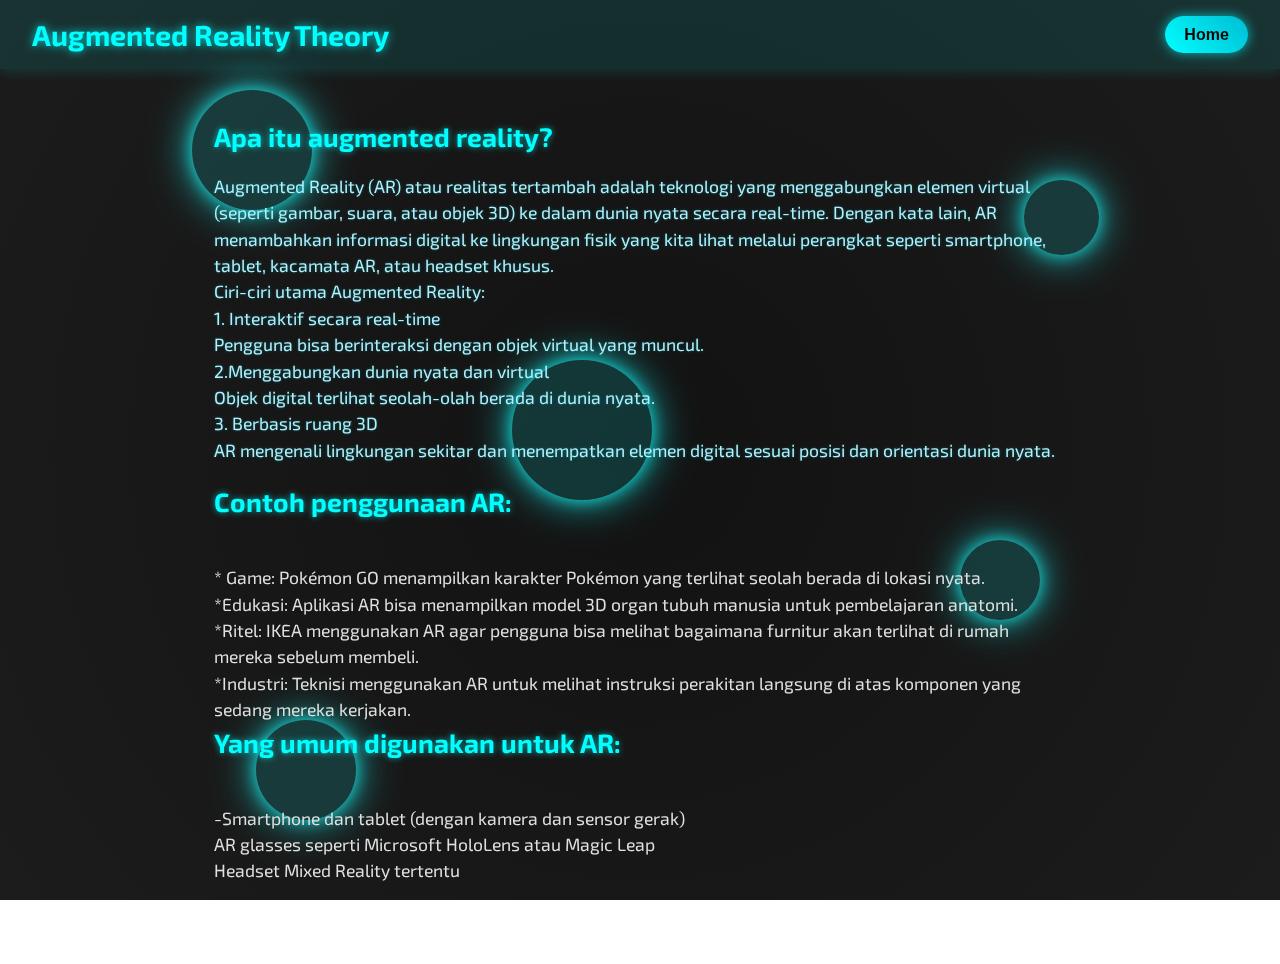
<file: code (1).html>
<!DOCTYPE html>
<html lang="en">
<head>
<meta charset="UTF-8" />
<meta name="viewport" content="width=device-width, initial-scale=1" />
<title>Augmented Reality Theory Page</title>
<style>
  @import url('https://fonts.googleapis.com/css2?family=Exo+2:wght@400;700&display=swap');

  * {
    margin: 0;
    padding: 0;
    box-sizing: border-box;
  }

  html, body {
    height: 100%;
    font-family: 'Exo 2', sans-serif;
    background: radial-gradient(circle at center, #121212, #1c1c1c);
    color: #e0e0e0;
    overflow-x: hidden;
  }

  header {
    position: sticky;
    top: 0;
    display: flex;
    justify-content: space-between;
    align-items: center;
    padding: 1rem 2rem;
    background: rgba(0, 255, 255, 0.1);
    box-shadow: 0 2px 12px rgba(0, 255, 255, 0.15);
    z-index: 10;
  }

  header h1 {
    font-weight: 700;
    font-size: 1.8rem;
    color: #00ffff;
    text-shadow: 0 0 8px #00ffffcc;
  }

  button {
    background: linear-gradient(45deg, #00ffff, #00bcd4);
    border: none;
    color: #070707;
    font-weight: 700;
    font-size: 1rem;
    padding: 0.6rem 1.2rem;
    border-radius: 30px;
    cursor: pointer;
    box-shadow: 0 0 12px #00ffffaa;
    transition: background 0.3s ease, box-shadow 0.3s ease;
  }

  button:hover {
    background: linear-gradient(45deg, #00e6e6, #0097a7);
    box-shadow: 0 0 20px #00e6e6cc;
  }

  main {
    max-width: 900px;
    margin: 3rem auto 5rem;
    padding: 0 1.5rem;
    position: relative;
    z-index: 1;
    line-height: 1.5;
    font-size: 1.1rem;
  }

  main h2 {
    margin-bottom: 1rem;
    font-weight: 700;
    color: #00ffff;
    text-shadow: 0 0 6px #00ffffaa;
  }

  main p {
    margin-bottom: 1.2rem;
    color: #b0f0ff;
    text-shadow: 0 0 3px rgba(0,255,255,0.3);
  }

  /* Background floating shapes */
  .floating-shape {
    position: fixed;
    border-radius: 50%;
    box-shadow:
      0 0 15px #00ffffaa,
      0 0 40px #00ffffcc;
    background: rgba(0,255,255,0.15);
    pointer-events: none;
    will-change: transform;
    mix-blend-mode: screen;
    animation-timing-function: ease-in-out;
  }

  .shape1 {
    width: 120px;
    height: 120px;
    top: 10vh;
    left: 15vw;
    animation: floatMove1 12s infinite alternate;
    animation-delay: 0s;
  }
  .shape2 {
    width: 80px;
    height: 80px;
    top: 60vh;
    left: 75vw;
    animation: floatMove2 14s infinite alternate;
    animation-delay: 2s;
  }
  .shape3 {
    width: 140px;
    height: 140px;
    top: 40vh;
    left: 40vw;
    animation: floatMove3 18s infinite alternate;
    animation-delay: 4s;
  }
  .shape4 {
    width: 100px;
    height: 100px;
    top: 80vh;
    left: 20vw;
    animation: floatMove4 15s infinite alternate;
    animation-delay: 1s;
  }
  .shape5 {
    width: 75px;
    height: 75px;
    top: 20vh;
    left: 80vw;
    animation: floatMove5 13s infinite alternate;
    animation-delay: 3s;
  }

  @keyframes floatMove1 {
    0%   { transform: translate3d(0, 0, 0) scale(1); }
    50%  { transform: translate3d(30px, -20px, 0) scale(1.05); }
    100% { transform: translate3d(0, 0, 0) scale(1); }
  }

  @keyframes floatMove2 {
    0%   { transform: translate3d(0, 0, 0) scale(1); }
    50%  { transform: translate3d(-25px, 25px, 0) scale(0.95); }
    100% { transform: translate3d(0, 0, 0) scale(1); }
  }

  @keyframes floatMove3 {
    0%   { transform: translate3d(0, 0, 0) scale(1); }
    50%  { transform: translate3d(20px, 30px, 0) scale(1.1); }
    100% { transform: translate3d(0, 0, 0) scale(1); }
  }

  @keyframes floatMove4 {
    0%   { transform: translate3d(0, 0, 0) scale(1); }
    50%  { transform: translate3d(-20px, -25px, 0) scale(1.05); }
    100% { transform: translate3d(0, 0, 0) scale(1); }
  }

  @keyframes floatMove5 {
    0%   { transform: translate3d(0, 0, 0) scale(1); }
    50%  { transform: translate3d(25px, 20px, 0) scale(0.9); }
    100% { transform: translate3d(0, 0, 0) scale(1); }
  }
</style>
</head>
<body>
<header>
  <h1>Augmented Reality Theory</h1>
  <button onclick="window.location.href='index.html';">Home</button>
</header>
<main>
  <h2>Apa itu augmented reality?</h2>
  <p>Augmented Reality (AR) atau realitas tertambah adalah teknologi yang menggabungkan elemen virtual (seperti gambar, suara, atau objek 3D) ke dalam dunia nyata secara real-time. Dengan kata lain, AR menambahkan informasi digital ke lingkungan fisik yang kita lihat melalui perangkat seperti smartphone, tablet, kacamata AR, atau headset khusus.
  <br/>Ciri-ciri utama Augmented Reality:
  <br/>1. Interaktif secara real-time 
  <br/>Pengguna bisa berinteraksi dengan objek virtual yang muncul.
  <br/>2.Menggabungkan dunia nyata dan virtual
  <br/>Objek digital terlihat seolah-olah berada di dunia nyata.
  <br/>3. Berbasis ruang 3D
  <br/>AR mengenali lingkungan sekitar dan menempatkan elemen digital sesuai posisi dan orientasi dunia nyata.

<h2>Contoh penggunaan AR:</h2>

<br/>* Game: Pokémon GO menampilkan karakter Pokémon yang terlihat seolah berada di lokasi nyata.
<br/>*Edukasi: Aplikasi AR bisa menampilkan model 3D organ tubuh manusia untuk pembelajaran anatomi.
<br/>*Ritel: IKEA menggunakan AR agar pengguna bisa melihat bagaimana furnitur akan terlihat di rumah mereka sebelum membeli.
<br/>*Industri: Teknisi menggunakan AR untuk melihat instruksi perakitan langsung di atas komponen yang sedang mereka kerjakan.

<h2>Yang umum digunakan untuk AR:</h2> 

<br/>-Smartphone dan tablet (dengan kamera dan sensor gerak)
<br/>AR glasses seperti Microsoft HoloLens atau Magic Leap
<br/>Headset Mixed Reality tertentu
</p>
</main>
<div class="floating-shape shape1" aria-hidden="true"></div>
<div class="floating-shape shape2" aria-hidden="true"></div>
<div class="floating-shape shape3" aria-hidden="true"></div>
<div class="floating-shape shape4" aria-hidden="true"></div>
<div class="floating-shape shape5" aria-hidden="true"></div>
</body>
</html>
</file>
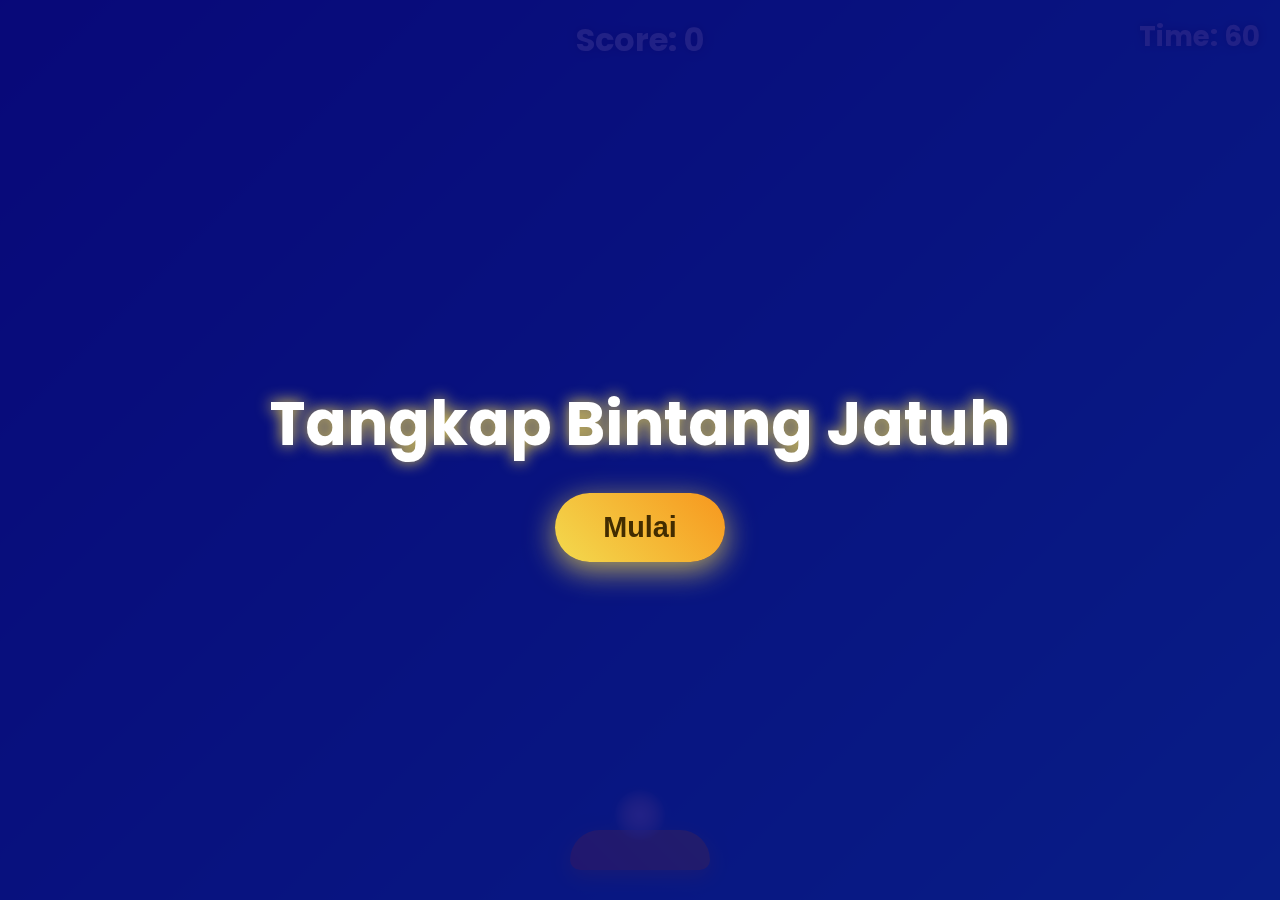
<file: game1.html>
<!DOCTYPE html>
<html lang="en">
<head>
<meta charset="UTF-8" />
<meta name="viewport" content="width=device-width, initial-scale=1" />
<title>Catch the Falling Stars Game</title>
<style>
  @import url('https://fonts.googleapis.com/css2?family=Poppins:wght@400;700&display=swap');
  * {
    box-sizing: border-box;
  }
  body, html {
    margin: 0;
    padding: 0;
    overflow: hidden;
    height: 100vh;
    background: linear-gradient(135deg, #090979, #00d4ff);
    font-family: 'Poppins', sans-serif;
    user-select: none;
  }
  #game-container {
    position: relative;
    width: 100vw;
    height: 100vh;
    overflow: hidden;
  }
  #scoreboard {
    position: fixed;
    top: 16px;
    left: 50%;
    transform: translateX(-50%);
    color: #fff;
    font-size: 2rem;
    font-weight: 700;
    text-shadow: 0 0 10px rgba(0,0,0,0.7);
    pointer-events: none;
    user-select: none;
    z-index: 1000;
  }
  #timer {
    position: fixed;
    top: 16px;
    right: 20px;
    color: #fff;
    font-size: 1.7rem;
    font-weight: 700;
    text-shadow: 0 0 10px rgba(0,0,0,0.7);
    user-select: none;
    z-index: 1000;
  }
  #basket {
    position: absolute;
    bottom: 30px;
    left: 50%;
    transform: translateX(-50%);
    width: 140px;
    height: 40px;
    background: linear-gradient(45deg, #f7971e, #ffd200);
    border-radius: 30px 30px 10px 10px;
    box-shadow: 0 6px 20px rgba(255 214 0 / 0.6);
    cursor: pointer;
    transition: background 0.3s ease;
    user-select: none;
  }
  #basket::before {
    content: "";
    position: absolute;
    width: 50px;
    height: 50px;
    background: radial-gradient(circle at center, #fff, transparent 75%);
    border-radius: 50%;
    left: 50%;
    top: -40px;
    transform: translateX(-50%);
    filter: drop-shadow(0 0 5px #f7e69e);
  }
  .star {
    position: absolute;
    width: 30px;
    height: 30px;
    background: radial-gradient(circle at center, #fffec3, #ffd700);
    clip-path: polygon(
      50% 0%, 61% 35%, 98% 35%, 68% 57%, 79% 91%, 
      50% 70%, 21% 91%, 32% 57%, 2% 35%, 39% 35%
    );
    filter: drop-shadow(0 0 5px #fff27a);
    user-select: none;
  }
  #start-screen {
    position: absolute;
    inset: 0;
    background: rgba(9, 9, 121, 0.9);
    display: flex;
    flex-direction: column;
    justify-content: center;
    align-items: center;
    color: #fff;
    z-index: 2000;
  }
  #start-screen h1 {
    font-size: 3.8rem;
    margin-bottom: 24px;
    text-shadow: 0 0 15px #f3da4e;
  }
  #start-button {
    padding: 18px 48px;
    font-size: 1.8rem;
    font-weight: 700;
    border: none;
    border-radius: 35px;
    background: linear-gradient(45deg, #f3da4e, #f7971e);
    color: #422c00;
    cursor: pointer;
    box-shadow: 0 8px 30px rgba(243, 218, 78, 0.75);
    user-select: none;
    transition: background-color 0.3s ease, box-shadow 0.4s ease;
  }
  #start-button:hover {
    background: #f7e260;
    box-shadow: 0 12px 50px rgba(247, 226, 96, 0.95);
  }
  #game-over-screen {
    position: absolute;
    inset: 0;
    background: rgba(9, 9, 121, 0.95);
    color: #fff;
    display: flex;
    flex-direction: column;
    justify-content: center;
    align-items: center;
    font-size: 2rem;
    z-index: 3000;
    opacity: 0;
    pointer-events: none;
    user-select: none;
    transition: opacity 0.5s ease;
  }
  #game-over-screen.show {
    opacity: 1;
    pointer-events: all;
  }
  #game-over-screen h2 {
    font-size: 3rem;
    margin-bottom: 16px;
    text-shadow: 0 0 20px #f7e379;
  }
  #restart-button {
    margin-top: 20px;
    padding: 16px 50px;
    font-size: 1.8rem;
    font-weight: 700;
    border: none;
    border-radius: 35px;
    background: linear-gradient(45deg, #f3da4e, #f7971e);
    color: #422c00;
    cursor: pointer;
    box-shadow: 0 8px 30px rgba(243, 218, 78, 0.75);
    user-select: none;
    transition: background-color 0.3s ease, box-shadow 0.4s ease;
  }
  #restart-button:hover {
    background: #f7e260;
    box-shadow: 0 12px 50px rgba(247, 226, 96, 0.95);
  }
  @media (max-width: 440px) {
    #basket {
      width: 100px;
      height: 30px;
      bottom: 20px;
    }
    .star {
      width: 20px;
      height: 20px;
    }
    #scoreboard {
      font-size: 1.4rem;
      top: 10px;
    }
    #timer {
      font-size: 1.2rem;
      top: 10px;
      right: 10px;
    }
  }
</style>
</head>
<body>
  <div id="game-container" aria-label="Catch the falling stars game" role="main">
    <div id="scoreboard" aria-live="polite" aria-atomic="true">Score: 0</div>
    <div id="timer" aria-live="polite" aria-atomic="true">Time: 60</div>
    <div id="basket" tabindex="0" aria-label="Player's basket to catch stars"></div>

    <div id="start-screen" role="dialog" aria-modal="true" aria-labelledby="start-title">
      <h1 id="start-title">Tangkap Bintang Jatuh</h1>
      <button id="start-button" aria-label="Start game">Mulai</button>
    </div>

    <div id="game-over-screen" role="dialog" aria-modal="true" aria-labelledby="game-over-title">
      <h2 id="game-over-title">Game Over!</h2>
      <p id="final-score" style="font-size:1.6rem; margin-top:4px;"></p>
      <button id="restart-button" aria-label="Restart game">Restart</button>
    </div>
  </div>

<script>
  const gameContainer = document.getElementById("game-container");
  const basket = document.getElementById("basket");
  const scoreboard = document.getElementById("scoreboard");
  const timerDisplay = document.getElementById("timer");
  const startScreen = document.getElementById("start-screen");
  const startButton = document.getElementById("start-button");
  const gameOverScreen = document.getElementById("game-over-screen");
  const finalScoreText = document.getElementById("final-score");
  const restartButton = document.getElementById("restart-button");

  let score = 0;
  let gameDuration = 60; // seconds
  let timeLeft = gameDuration;
  let gameInterval;
  let starFallInterval;
  let stars = [];
  let basketWidth;
  let containerWidth;

  // Setup basket control
  let basketX = 0;

  function updateDimensions() {
    basketWidth = basket.offsetWidth;
    containerWidth = gameContainer.offsetWidth;
    // place basket initially at center
    basketX = containerWidth / 2 - basketWidth / 2;
    basket.style.left = `${basketX}px`;
  }

  function createStar() {
    const star = document.createElement("div");
    star.classList.add("star");
    const starSize = containerWidth < 440 ? 20 : 30;
    const left = Math.random() * (containerWidth - starSize);
    star.style.left = left + "px";
    star.style.top = "-40px";
    gameContainer.appendChild(star);
    stars.push({ elem: star, speed: 2 + Math.random() * 3 });
  }

  function moveStars() {
    stars.forEach((starObj, index) => {
      let top = parseFloat(starObj.elem.style.top);
      top += starObj.speed;
      starObj.elem.style.top = top + "px";

      // Check collision with basket
      if (top + starObj.elem.offsetHeight >= gameContainer.offsetHeight - 60) {
        const starLeft = parseFloat(starObj.elem.style.left);
        if (
          starLeft + starObj.elem.offsetWidth > basketX &&
          starLeft < basketX + basketWidth
        ) {
          // Caught the star
          score++;
          updateScore();
          starObj.elem.remove();
          stars.splice(index, 1);
          return;
        }
      }

      // Remove star if it falls below screen
      if (top > gameContainer.offsetHeight) {
        starObj.elem.remove();
        stars.splice(index, 1);
      }
    });
  }

  function updateScore() {
    scoreboard.textContent = `Score: ${score}`;
  }

  function updateTimer() {
    timerDisplay.textContent = `Time: ${timeLeft}`;
    if (timeLeft <= 0) {
      endGame();
    }
  }

  // Handle basket movement
  function moveBasketTo(x) {
    basketX = Math.min(Math.max(x, 0), containerWidth - basketWidth);
    basket.style.left = basketX + "px";
  }

  // Keyboard controls
  function keyDownHandler(e) {
    const step = 20;
    if (e.key === "ArrowLeft" || e.key === "a") {
      moveBasketTo(basketX - step);
    } else if (e.key === "ArrowRight" || e.key === "d") {
      moveBasketTo(basketX + step);
    }
  }

  // Mouse/touch controls
  function mouseMoveHandler(e) {
    let clientX = e.clientX || (e.touches && e.touches[0].clientX);
    if (clientX !== undefined) {
      const relativeX = clientX - gameContainer.getBoundingClientRect().left - basketWidth / 2;
      moveBasketTo(relativeX);
    }
  }

  // Game loop
  function gameLoop() {
    moveStars();
  }

  let lastStarCreated = 0;

  function starGenerator(timestamp) {
    if (!lastStarCreated) lastStarCreated = timestamp;
    let diff = timestamp - lastStarCreated;

    // Spawn a star every 600ms approx
    if (diff > 600) {
      createStar();
      lastStarCreated = timestamp;
    }
    requestAnimationFrame(starGenerator);
  }

  function startGame() {
    score = 0;
    timeLeft = gameDuration;
    updateScore();
    updateTimer();

    startScreen.style.display = "none";
    gameOverScreen.classList.remove("show");

    updateDimensions();
    updateScore();
    updateTimer();

    basket.focus();

    // Listen to controls
    window.addEventListener("keydown", keyDownHandler);
    gameContainer.addEventListener("mousemove", mouseMoveHandler);
    gameContainer.addEventListener("touchmove", mouseMoveHandler);

    gameInterval = setInterval(() => {
      timeLeft--;
      updateTimer();
    }, 1000);

    requestAnimationFrame(starGenerator);
    // Game rendering loop
    function loop() {
      gameLoop();
      if (timeLeft > 0) requestAnimationFrame(loop);
    }
    requestAnimationFrame(loop);
  }

  function endGame() {
    clearInterval(gameInterval);
    window.removeEventListener("keydown", keyDownHandler);
    gameContainer.removeEventListener("mousemove", mouseMoveHandler);
    gameContainer.removeEventListener("touchmove", mouseMoveHandler);

    // Remove remaining stars
    stars.forEach(star => star.elem.remove());
    stars = [];

    finalScoreText.textContent = `Your Score: ${score}`;
    gameOverScreen.classList.add("show");
  }

  startButton.addEventListener("click", () => {
    startGame();
  });

  restartButton.addEventListener("click", () => {
    startGame();
  });

  window.addEventListener("resize", () => {
    updateDimensions();
  });
</script>
</body>
</html>
</file>
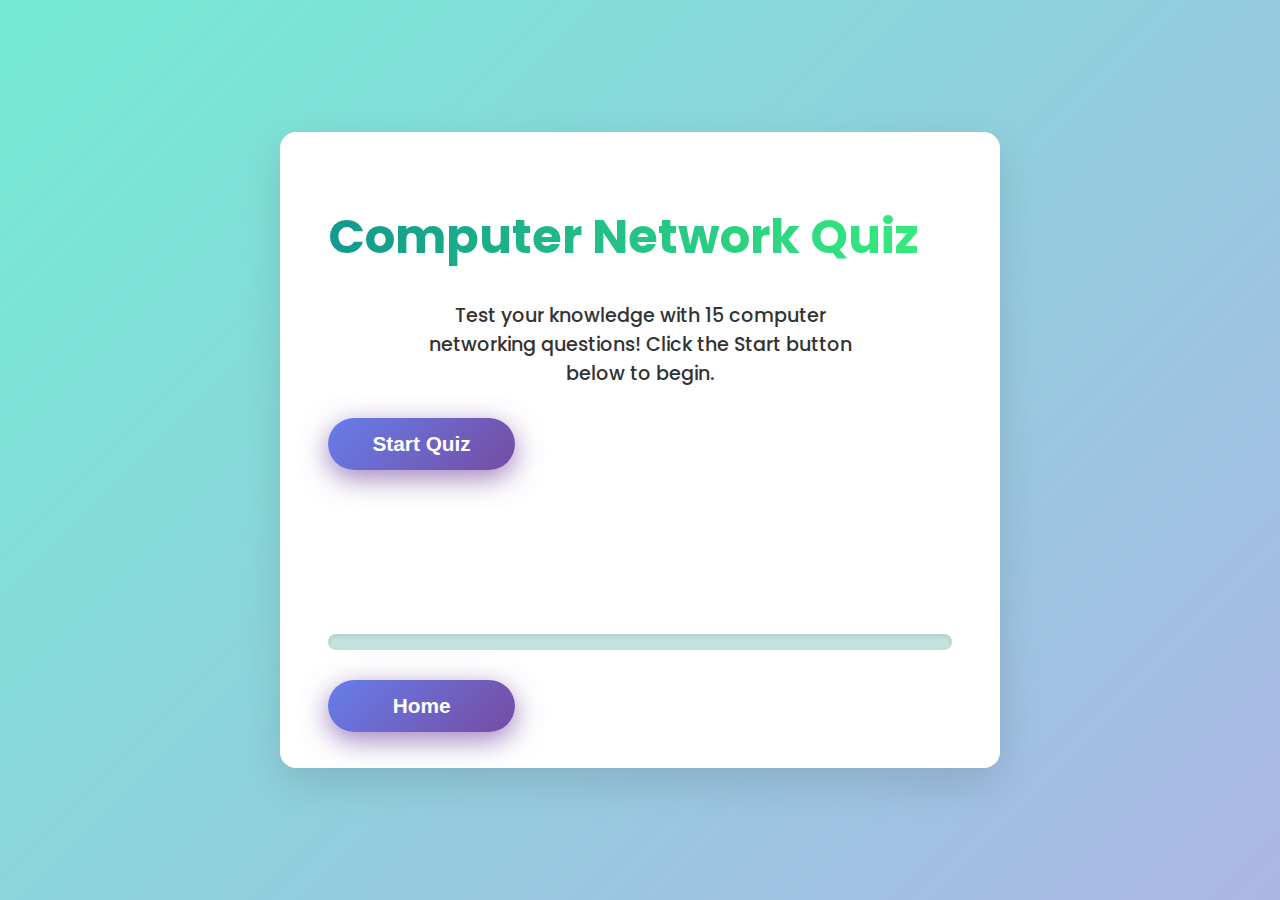
<file: quis.html>
<!DOCTYPE html>
<html lang="en">
<head>
<meta charset="UTF-8" />
<meta name="viewport" content="width=device-width, initial-scale=1" />
<title>15 Educational Questions Quiz</title>
<style>
  @import url('https://fonts.googleapis.com/css2?family=Poppins:wght@300;600&display=swap');
  * {
    box-sizing: border-box;
  }
  body {
    margin: 0;
    font-family: 'Poppins', sans-serif;
    background: linear-gradient(135deg, #74ebd5, #acb6e5);
    color: #222;
    min-height: 100vh;
    display: flex;
    justify-content: center;
    align-items: center;
    padding: 24px;
  }

  #app {
    background: #fff;
    border-radius: 16px;
    max-width: 720px;
    width: 100%;
    box-shadow: 0 15px 40px rgba(0,0,0,0.12);
    padding: 36px 48px;
    display: flex;
    flex-direction: column;
    align-items: center;
  }
  h1 {
    font-weight: 700;
    font-size: 3rem;
    margin-bottom: 28px;
    background: linear-gradient(90deg, #11998e, #38ef7d);
    background-clip: text;
    -webkit-background-clip: text;
    color: transparent;
  }
  .home-screen, .quiz-screen {
    width: 100%;
  }
  @media  screen and (max-width: 768px) {
    .about-box {
        grid-template-columns: 1fr;
    }
}

@media screen and (max-width: 475px) {
    .about-box .box h1 {
        font-size: 30px;
        line-height: 1.5;
    }
    .about-box .box p {
        font-size: 12px;
    } 
  }
  .start-btn {
    width: 30%;
    margin-top: 30px;
    padding: 14px 40px;
    font-size: 1.3rem;
    font-weight: 700;
    border: none;
    border-radius: 28px;
    cursor: pointer;
    color: white;
    background: linear-gradient(135deg, #667eea, #764ba2);
    box-shadow: 0 8px 28px rgba(118,75,162,0.7);
    transition: background-color 0.3s ease, box-shadow 0.3s ease;
    user-select: none;
    display: block;
  }

  .btn-home {
    width: 30%;
    margin-top: 30px;
    padding: 14px 40px;
    font-size: 1.3rem;
    font-weight: 700;
    border: none;
    border-radius: 28px;
    cursor: pointer;
    color: white;
    background: linear-gradient(135deg, #667eea, #764ba2);
    box-shadow: 0 8px 28px rgba(118,75,162,0.7);
    transition: background-color 0.3s ease, box-shadow 0.3s ease;
    user-select: none;
    display: block;
  }

  .start-btn:hover {
    background: #5a63d8;
    box-shadow: 0 12px 35px rgba(90,99,216,0.9);
  }
  .btn-home:hover {
    background: #5a63d8;
    box-shadow: 0 12px 35px rgba(90,99,216,0.9);
  }
  .question-text {
    font-size: 1.6rem;
    font-weight: 700;
    margin-bottom: 24px;
    color: #333;
    min-height: 70px;
  }
  .options {
    display: flex;
    flex-direction: column;
    width: 100%;
  }
  .option-label {
    background: #e3f6f5;
    padding: 14px 20px;
    margin-bottom: 16px;
    border-radius: 14px;
    font-size: 1.15rem;
    font-weight: 600;
    color: #045d56;
    cursor: pointer;
    user-select: none;
    box-shadow: 0 3px 8px rgba(4,93,86,0.3);
    transition: background-color 0.3s ease;
  }
  .option-label:hover {
    background: #c9edea;
  }
  input[type="radio"] {
    display: none;
  }
  input[type="radio"]:checked + .option-label {
    background: #0aafa0;
    color: white;
    font-weight: 700;
    box-shadow: 0 0 15px 3px #13d8d6;
  }
  .feedback {
    margin-top: 20px;
    font-size: 1.25rem;
    font-weight: 700;
    min-height: 1.5em;
    text-align: center;
  }
  .correct {
    color: #2e7d32;
  }
  .incorrect {
    color: #c62828;
  }
  .progress {
    margin-top: 20px;
    width: 100%;
    background: #c4e3df;
    border-radius: 18px;
    overflow: hidden;
    height: 16px;
    box-shadow: inset 0 2px 5px rgba(0,0,0,0.1);
  }
  .progress-bar {
    height: 100%;
    background: linear-gradient(90deg, #25c481, #1aab8e);
    width: 0%;
    transition: width 0.4s ease-in-out;
  }
  @media (max-width: 500px) {
    #app {
      padding: 24px 30px;
    }
    h1 {
      font-size: 2.4rem;
    }
    .question-text {
      font-size: 1.3rem;
      min-height: 60px;
    }
    .option-label {
      font-size: 1rem;
      padding: 12px 16px;
    }
  }
</style>
</head>
<body>
  <div id="app" role="main" aria-label="Educational quiz with 15 questions">
    <!-- Home screen with start button -->
    <section class="home-screen" aria-label="Start quiz screen">
      <h1>Computer Network Quiz</h1>
      <p style="font-size:1.2rem; font-weight:500; color:#333; text-align:center; max-width:480px; margin: auto;">    
        Test your knowledge with 15 computer networking questions! Click the Start button below to begin.
      </p>
      <button class="start-btn" id="start-btn" aria-label="Start the quiz">Start Quiz</button>
    </section>

    <!-- Quiz screen with question, options, feedback, and home button -->
    <section class="quiz-screen hidden" aria-live="polite" aria-label="Quiz questions and answers">
      <div class="question-text" id="question-text"></div>
      <form class="options" id="options-container" role="radiogroup" aria-labelledby="question-text"></form>
      <div class="feedback" id="feedback"></div>
      <div class="progress" aria-hidden="true">
        <div class="progress-bar" id="progress-bar"></div>
      </div>
      <button class="btn-home" onclick=window.location.href='index.html';>Home</button>
    </section>
  </div>

<script>
  const questions = [
    { question: "Apa itu jaringan komputer?", options: ["Kumpulan perangkat yang saling terhubung untuk berbagi data", "Kumpulan perangkat keras yang tidak terhubung", "Hanya komputer yang terhubung ke internet", "Hanya perangkat lunak yang digunakan untuk komunikasi"], answer: 0 },
    { question: "Apa fungsi utama dari router dalam jaringan?", options: ["Menghubungkan perangkat ke internet", "Menyimpan data", "Mengirim data", "mencetak dokumen"], answer: 0 },
    { question: "Perangkat yang digunakan untuk menghubungkan dua atau lebih jaringan disebut?", options: ["Modem", "Hub", "Router", "Switch"], answer: 2 },
    { question: "Fungsi utama dari jaringan komputer adalah?", options: ["Menghubungkan printer", "Berbagi data dan sumber daya", "Menyimpan virus", "Menghubungkan printer"], answer: 1 },
    { question: "Perangkat yang digunakan untuk menghubungkan komputer dalam jaringan adalah?", options: ["Monitor", "Keyboard", "Switch", "Flashdisk"], answer: 2 },
    { question: "Agar komputer bisa mengakses internet, dibutuhkan perangkat...", options: ["Speaker", "Mouse", "Modem", "Scanner"], answer: 2 },
    { question: "Alat yang digunakan untuk menghubungkan komputer dengan kabel jaringan adalah...", options: ["RJ-45", "HDMI", "USB", "VGA"], answer: 0 },
    { question: "Server adalah komputer yang berfungsi untuk...", options: ["Mencetak dokumen", "Menyimpan data dan melayani klien", "Menghapus data", "Memperbesar layar"], answer: 1 },
    { question: "Contoh penggunaan jaringan komputer adalah...", options: ["Mengisi air galon", "Bermain basket", "Menonton youtube di beberapa perangkat", "Menyapu lantai"], answer: 2 },
    { question: "Salah satu bahaya dari jaringan komputer adalah...", options: ["Keyboar rusak", "Serangan virus dan hacker", "Komputer meledak", "Tidak bisa menyala"], answer: 1 },
    { question: "Jaringan komputer di kota besar disebut...", options: ["Worl Area Network", "Wide Area Network", "Local Area Network", "Metropolitan Area Network"], answer: 2 },
    { question: "Komputer yang memberikan layanan dalam jaringan disebut?", options: ["Server", "Router", "NIC", "Switch"], answer: 0 },
    { question: "Perangkat lunak yang mengamankan jaringan dari serangan adalah...", options: ["Phising", "Botnet", "Malware", "Firewall"], answer: 3 },
    { question: "Protocol apa sajakah yang terdapat pada layer network pad OSI?", options: ["IP", "HTTP", "FTP", "UDP"], answer: 0 },
    { question: "Cara untuk menghubungkan sebuah komputer dengan komputer lainnya sehingga membentuk jarinngan disebut...", options: ["Perangkat keras jaringan", "Perangkat lunak jaringan", "Topologi jaringan komputer", "Komponen perangkat keras jaringan"], answer: 2 }
  ];

  // DOM elements
  const homeScreen = document.querySelector(".home-screen");
  const quizScreen = document.querySelector(".quiz-screen");
  const startBtn = document.getElementById("start-btn");
  const homeBtn = document.getElementById("home-btn");
  const questionTextEl = document.getElementById("question-text");
  const optionsContainer = document.getElementById("options-container");
  const feedbackEl = document.getElementById("feedback");
  const progressBar = document.getElementById("progress-bar");

  let currentQuestionIndex = 0;

  // Start quiz
  startBtn.addEventListener("click", () => {
    currentQuestionIndex = 0;
    homeScreen.classList.add("hidden");
    quizScreen.classList.remove("hidden");
    feedbackEl.textContent = "";
    loadQuestion();
    updateProgressBar();
  });

  // Load question and options
  function loadQuestion() {
    const currentQ = questions[currentQuestionIndex];
    questionTextEl.textContent = currentQ.question;
    feedbackEl.textContent = "";
    optionsContainer.innerHTML = "";
    currentQ.options.forEach((opt, idx) => {
      const radio = document.createElement("input");
      radio.type = "radio";
      radio.name = "option";
      radio.id = `option-${idx}`;
      radio.value = idx;

      const label = document.createElement("label");
      label.htmlFor = `option-${idx}`;
      label.className = "option-label";
      label.textContent = opt;

      radio.addEventListener("change", () => {
        checkAnswer(parseInt(radio.value));
      });

      optionsContainer.appendChild(radio);
      optionsContainer.appendChild(label);
    });
  }

  // Check selected answer and show feedback
  function checkAnswer(selected) {
    const correctAnswer = questions[currentQuestionIndex].answer;
    if (selected === correctAnswer) {
      feedbackEl.textContent = "✔ Correct!";
      feedbackEl.className = "feedback correct";
      // Delay before moving to next question or finish
      setTimeout(() => {
        currentQuestionIndex++;
        if (currentQuestionIndex >= questions.length) {
          showCompletion();
        } else {
          loadQuestion();
          updateProgressBar();
          feedbackEl.textContent = "";
        }
      }, 1300);
    } else {
      feedbackEl.textContent = "✘ Incorrect, try again.";
      feedbackEl.className = "feedback incorrect";
    }
  }

  // Show completion message
  function showCompletion() {
    questionTextEl.textContent = "🎉 Congratulations! You have completed the quiz.";
    optionsContainer.innerHTML = "";
    feedbackEl.textContent = "";
    progressBar.style.width = "100%";
  }

  // Update progress bar width
  function updateProgressBar() {
    const progressPercent = ((currentQuestionIndex) / questions.length) * 100;
    progressBar.style.width = progressPercent + "%";
  }

  // Return to home page
  homeBtn.addEventListener("click", () => {
    quizScreen.classList.add("hidden");
    homeScreen.classList.remove("hidden");
  });
</script>
</body>
</html>
</file>
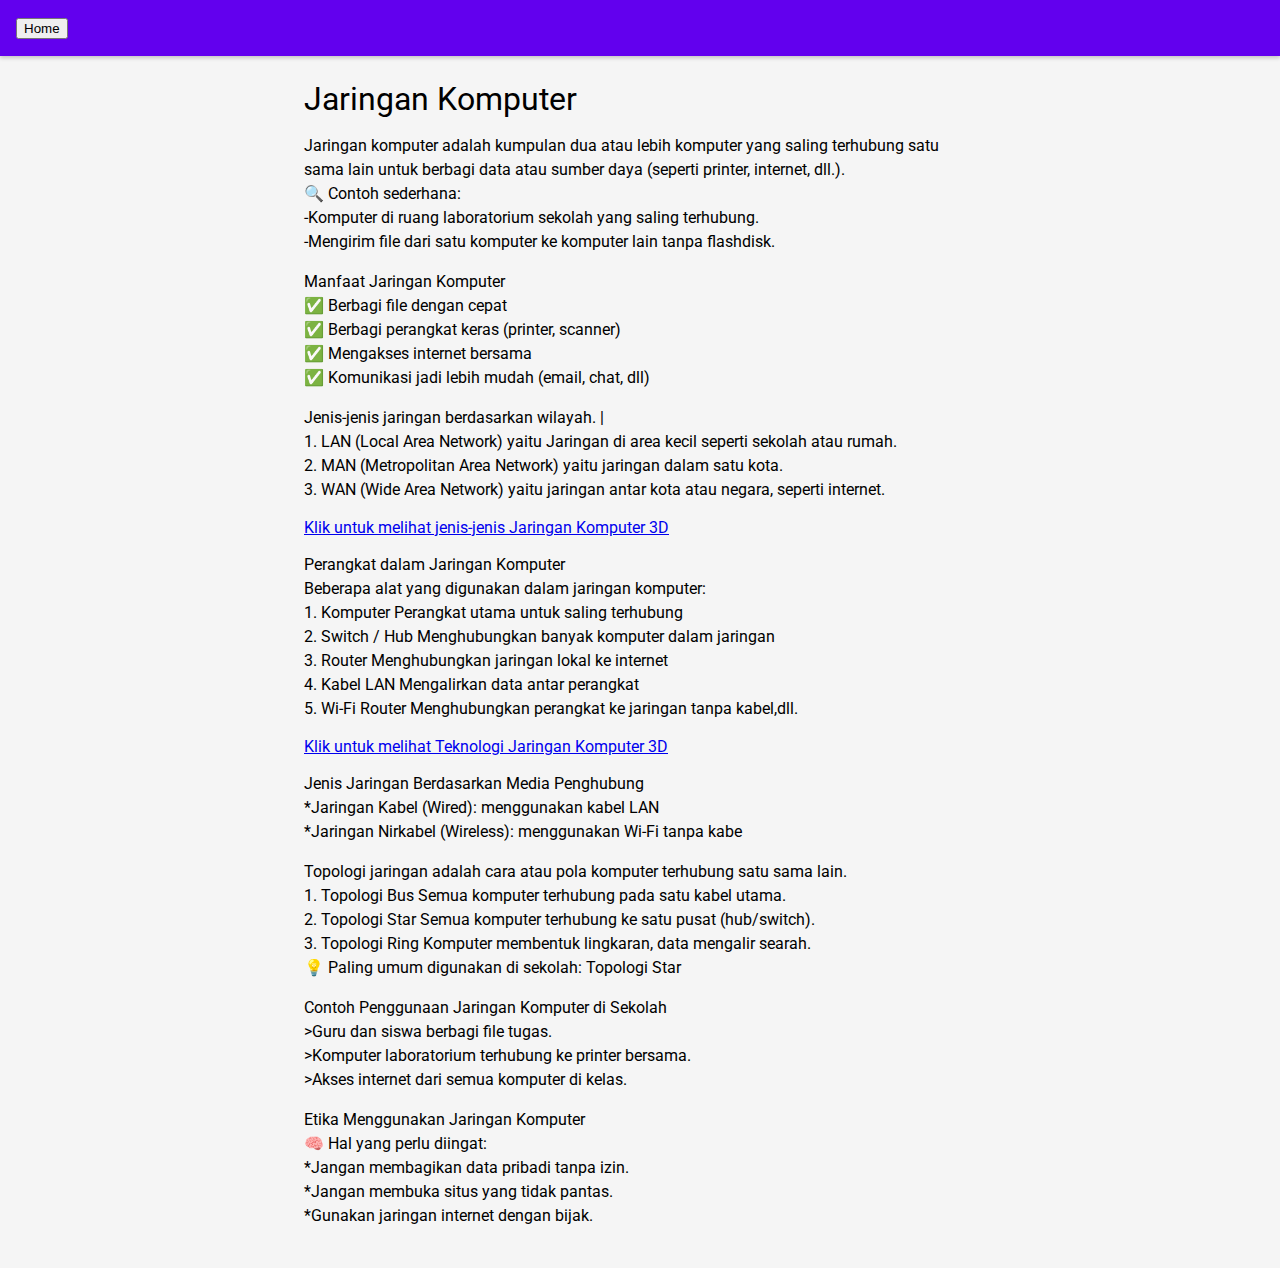
<file: teory1.html>
<!DOCTYPE html>
<html lang="en">
<head>
  <meta charset="UTF-8" />
  <meta name="viewport" content="width=device-width, initial-scale=1" />
  <title>Material Page with Back Button</title>
  <style>
    @import url('https://fonts.googleapis.com/css2?family=Roboto:wght@400;500&display=swap');

    :root {
      --primary-color: #6200ee;
      --primary-color-dark: #3700b3;
      --on-primary-color: white;
      --background-color: #f5f5f5;
      --surface-color: white;
      --text-primary: #000000;
      --text-secondary: #000000;
      --shadow-color: rgba(0, 0, 0, 0.2);
    }

    * {
      box-sizing: border-box;
    }

    body {
      margin: 0;
      font-family: 'Roboto', sans-serif;
      background-color: var(--background-color);
      color: var(--text-primary);
      -webkit-font-smoothing: antialiased;
      -moz-osx-font-smoothing: grayscale;
    }

    .app-bar {
      background-color: var(--primary-color);
      color: var(--on-primary-color);
      display: flex;
      align-items: center;
      height: 56px;
      padding: 0 16px;
      box-shadow: 0 2px 4px var(--shadow-color);
      position: sticky;
      top: 0;
      z-index: 10;
    }

    .button {
      border: none;
      background: none;
      color: var(--on-primary-color);
      cursor: pointer;
      display: flex;
      align-items: center;
      font-weight: 500;
      font-size: 16px;
      outline: none;
      transition: background-color 0.2s;
      padding: 6px 12px;
      border-radius: 4px;
    }

    .button:hover,
    .button:focus {
      background-color: rgba(255, 255, 255, 0.2);
    }

    main {
      padding: 24px;
      max-width: 720px;
      margin: 0 auto;
    }

    h1 {
      font-weight: 400;
      font-size: 2rem;
      margin-top: 0;
      margin-bottom: 16px;
    }

    p {
      font-size: 1rem;
      line-height: 1.5;
      color: var(--text-secondary);
    }

    /* Responsive adjustments */
    @media (max-width: 600px) {
      .app-bar {
        height: 48px;
        padding: 0 12px;
      }

      .back-button {
        font-size: 14px;
        padding: 6px 8px;
      }

      main {
        padding: 16px;
      }

      h1 {
        font-size: 1.5rem;
      }
    }
  </style>
</head>
<body>
  <header class="app-bar" role="banner">
    <button onclick="window.location.href='index.html';">Home</button>
  </header>
  <main role="main">
     <h1>Jaringan Komputer</h1>
    <p>
      Jaringan komputer adalah kumpulan dua atau lebih komputer yang saling terhubung satu sama lain untuk berbagi data atau sumber daya (seperti printer, internet, dll.).<br/>🔍 Contoh sederhana:<br/>-Komputer di ruang laboratorium sekolah yang saling terhubung.
      <br/>-Mengirim file dari satu komputer ke komputer lain tanpa flashdisk.
    </p>
    <p>Manfaat Jaringan Komputer<br/>✅ Berbagi file dengan cepat<br/>✅ Berbagi perangkat keras (printer, scanner)<br/>✅ Mengakses internet bersama<br/>✅ Komunikasi jadi lebih mudah (email, chat, dll)</p>
    <p>Jenis-jenis jaringan berdasarkan wilayah.                                         |
      <br/>1. LAN (Local Area Network) yaitu Jaringan di area kecil seperti sekolah atau rumah.<br/>2. MAN (Metropolitan Area Network) yaitu jaringan dalam satu kota.   <br/>3. WAN (Wide Area Network) yaitu jaringan antar kota atau negara, seperti internet.
    </p>
    <a href="https://asblr.com/5knm4I">Klik untuk melihat jenis-jenis Jaringan Komputer 3D</a>
  
    <p>
      Perangkat dalam Jaringan Komputer
      <br/>Beberapa alat yang digunakan dalam jaringan komputer:
      <br/>1. Komputer	Perangkat utama untuk saling terhubung
      <br/>2. Switch / Hub	Menghubungkan banyak komputer dalam jaringan
      <br/>3. Router	Menghubungkan jaringan lokal ke internet
      <br/>4. Kabel LAN	Mengalirkan data antar perangkat
      <br/>5. Wi-Fi Router	Menghubungkan perangkat ke jaringan tanpa kabel,dll.
    </p>
    <a href="https://asblr.com/rIqK5o">Klik untuk melihat Teknologi Jaringan Komputer 3D</a>
    <p>
      Jenis Jaringan Berdasarkan Media Penghubung
      <br/>*Jaringan Kabel (Wired): menggunakan kabel LAN
      <br/>*Jaringan Nirkabel (Wireless): menggunakan Wi-Fi tanpa kabe
    </p>
    <p>
      Topologi jaringan adalah cara atau pola komputer terhubung satu sama lain.
      <br/>1. Topologi Bus	Semua komputer terhubung pada satu kabel utama.
      <br/>2. Topologi Star	Semua komputer terhubung ke satu pusat (hub/switch).
      <br/>3. Topologi Ring	Komputer membentuk lingkaran, data mengalir searah.
      <br/>💡 Paling umum digunakan di sekolah: Topologi Star
    </p>
    <p>
      Contoh Penggunaan Jaringan Komputer di Sekolah
    <br/>>Guru dan siswa berbagi file tugas.
    <br/>>Komputer laboratorium terhubung ke printer bersama.
    <br/>>Akses internet dari semua komputer di kelas.
    </p>
    <p>
      Etika Menggunakan Jaringan Komputer
    <br/>🧠 Hal yang perlu diingat:
    <br/>*Jangan membagikan data pribadi tanpa izin.
    <br/>*Jangan membuka situs yang tidak pantas.
    <br/>*Gunakan jaringan internet dengan bijak.
    </p>
  </main>

  <script>
    function goBack() {
      if (window.history.length > 1) {
        window.history.back();
      } else {
        // fallback if no history - can customize fallback here, e.g. go to homepage
        alert('No page to go back to.');
      }
    }
  </script>
</body>
</html>
</file>
